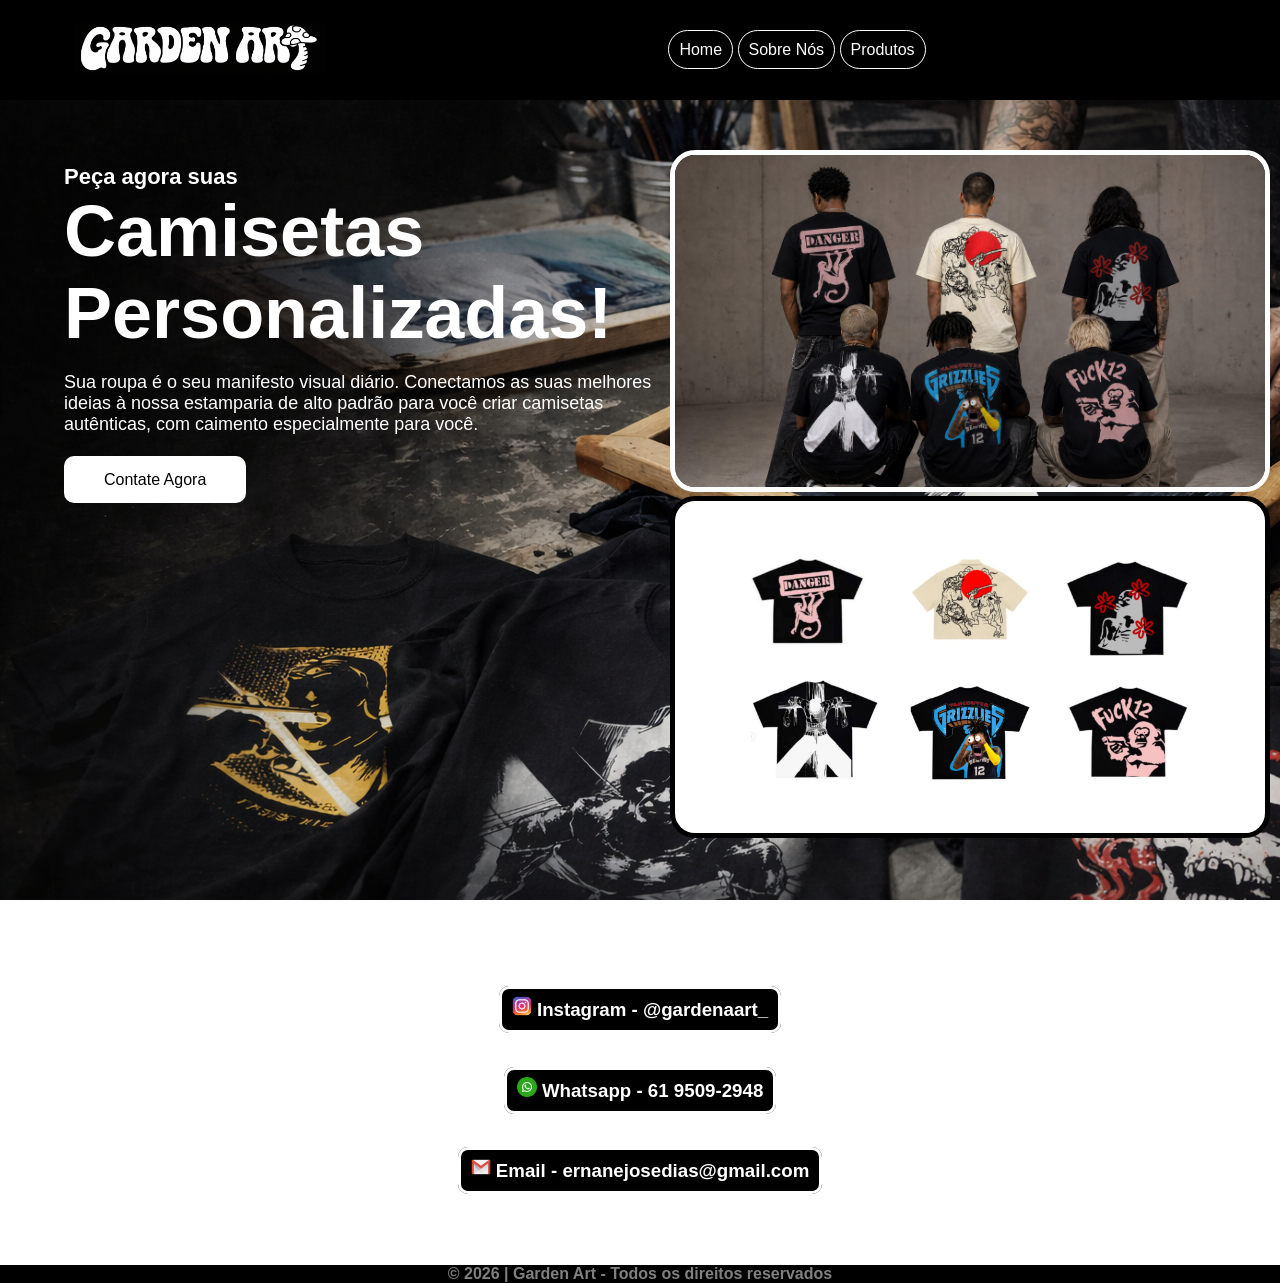
<file: index.html>
<!DOCTYPE html>
<html lang="pt-br">
<head>
    <meta charset="UTF-8">
    <meta name="viewport" content="width=device-width, initial-scale=1.0">
    <meta name="description" content="Garden Art: camisetas personalizadas com estampas exclusivas. Confira nosso catálogo, conheça nossos produtos e entre em contato.">
    <meta name="keywords" content="garden art, garden club, camisetas personalizadas, camisetas exclusivas, camisetas, camisas, personalizar, estampas personalizadas, Garden Art - Site Oficial Camisetas Personalizadas, gardenart camisetas">

    <title>Garden Art - Site Oficial Camisetas Personalizadas</title>

    <link rel="canonical" href="https://arthurcoder-dev.github.io/site-garden-art/">

    <link rel="icon" type="image/png" href="favicon.png">
    <link rel="stylesheet" href="styles/style.css">
    <link rel="stylesheet" href="styles/responsive.css">
</head>

<body>

    <nav class="navbar">

        <a href="./"><img src="assets/bgardenart.png" width="250px" class="logo"></a>

        <div class="links">
            <a href="./" class="btn">Home</a>
            <a href="about/" class="btn">Sobre Nós</a>
            <a href="services/" class="btn">Produtos</a>
        </div>

    </nav>

    <header class="header">

        <div class="headline">
            <span>Peça agora suas</span>
            <h2>Camisetas Personalizadas!</h2>
            <p>Sua roupa é o seu manifesto visual diário. Conectamos as suas melhores ideias à nossa estamparia de alto padrão para você criar camisetas autênticas, com caimento especialmente para você.</p>
            <br><a href="https://wa.me/556195092948?text=Ol%C3%A1!%20%F0%9F%91%8B%20Vi%20uma%20roupa%20no%20site%20e%20gostaria%20de%20saber%20mais%20informa%C3%A7%C3%B5es." target="_blank" class="btn-contato">Contate Agora</a>
        </div>

        <div class="img-headline">

            <img src="assets/conjunto_modelos.png">

            <img src="assets/conjunto_camisas.png" style="border-color: black;">

        </div>

        <div class="contacts">

            <h2>Contatos</h2><br>

            <h3><a href="https://www.instagram.com/gardenaart_/" target="_blank"><img src="assets/instagram.png" width="20px"> Instagram - @gardenaart_</a></h3><br>

            <h3><a href="https://wa.me/556195092948?text=Ol%C3%A1!%20%F0%9F%91%8B%20Vi%20uma%20roupa%20no%20site%20e%20gostaria%20de%20saber%20mais%20informa%C3%A7%C3%B5es." target="_blank"><img src="assets/whatsapp.png" width="20px"> Whatsapp - 
            61 9509-2948</a></h3><br>

            <h3><a href="mailto:ernanejosedias@gmail.com" target="_blank"><img src="assets/gmail.png" width="20px"> Email - ernanejosedias@gmail.com</a></h3>

        </div>

    </header>
    
    </div>

    <footer class="footer">

        <h4>© 2026 | Garden Art - Todos os direitos reservados</h4>

    </footer>

</body>

</html>
</file>
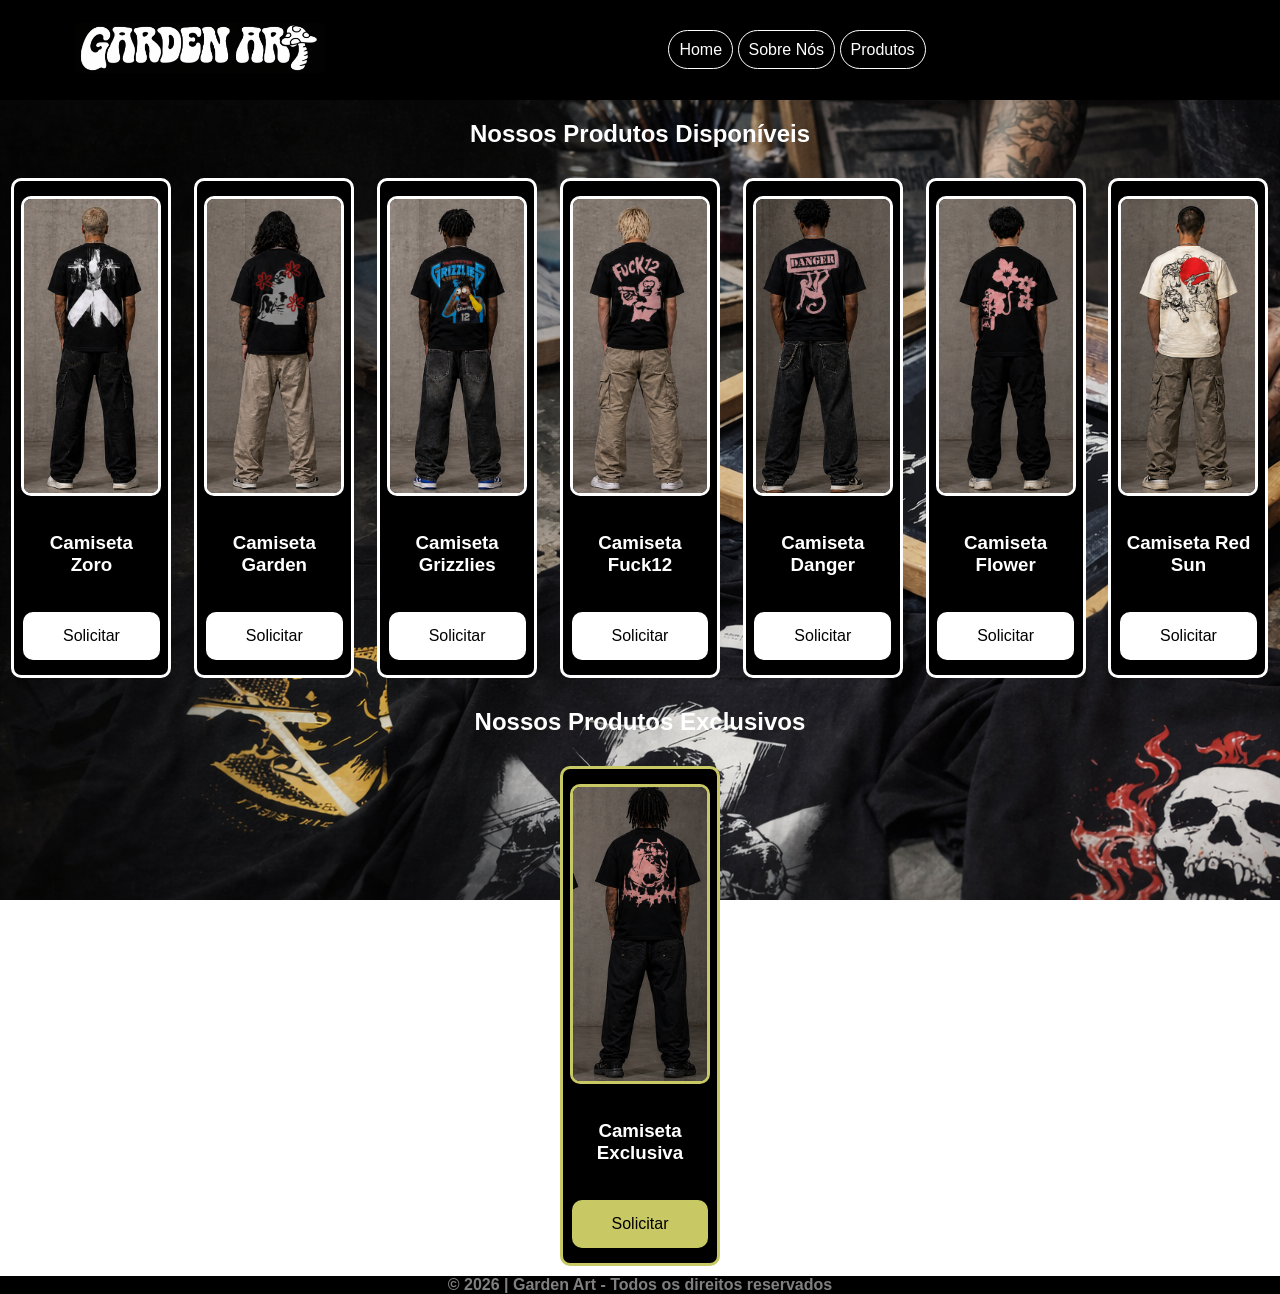
<file: services/index.html>
<!DOCTYPE html>
<html lang="pt-br">
<head>
    <meta charset="UTF-8">
    <meta name="viewport" content="width=device-width, initial-scale=1.0">
    <meta name="description" content="Garden Art: camisetas personalizadas com estampas exclusivas. Confira nosso catálogo, conheça nossos produtos e entre em contato.">
    <meta name="keywords" content="garden art, garden club, camisetas personalizadas, camisetas exclusivas, camisetas, camisas, personalizar, estampas personalizadas, Garden Art - Site Oficial Camisetas Personalizadas, gardenart camisetas">

    <title>Garden Art - Site Oficial Camisetas Personalizadas</title>

    <link rel="icon" type="image/png" href="../favicon.png">
    <link rel="stylesheet" href="../styles/style.css">
    <link rel="stylesheet" href="../styles/responsive.css">
</head>

<body>
    
    <nav class="navbar">

        <a href="../"><img src="../assets/bgardenart.png" width="250px" class="logo"></a>

        <div class="links">
            <a href="../" class="btn" >Home</a>
            <a href="../about/" class="btn">Sobre Nós</a>
            <a href="./" class="btn">Produtos</a>
        </div>
        
    </nav>

    <header class="header">

        <div class="services">

            <h2>Nossos Produtos Disponíveis</h2>

            <div class="product">

                <img src="../assets/zoro_modelo.png">

                <h3>Camiseta Zoro</h3>

                <a href="https://wa.me/556195092948?text=Ol%C3%A1!%20%F0%9F%91%8B%20Vi%20uma%20roupa%20no%20site%20e%20gostaria%20de%20saber%20mais%20informa%C3%A7%C3%B5es." target="_blank" class="btn-contato">Solicitar</a>

            </div>

            <div class="product">

                <img src="../assets/garden_modelo.png">

                <h3>Camiseta Garden</h3>

                <a href="https://wa.me/556195092948?text=Ol%C3%A1!%20%F0%9F%91%8B%20Vi%20uma%20roupa%20no%20site%20e%20gostaria%20de%20saber%20mais%20informa%C3%A7%C3%B5es." target="_blank" class="btn-contato">Solicitar</a>

            </div>

            <div class="product">

                <img src="../assets/memphis_modelo.png">

                <h3>Camiseta Grizzlies</h3>

                <a href="https://wa.me/556195092948?text=Ol%C3%A1!%20%F0%9F%91%8B%20Vi%20uma%20roupa%20no%20site%20e%20gostaria%20de%20saber%20mais%20informa%C3%A7%C3%B5es." target="_blank" class="btn-contato">Solicitar</a>

            </div>

            <div class="product">

                <img src="../assets/macaco1_modelo.png">

                <h3>Camiseta Fuck12</h3>

                <a href="https://wa.me/556195092948?text=Ol%C3%A1!%20%F0%9F%91%8B%20Vi%20uma%20roupa%20no%20site%20e%20gostaria%20de%20saber%20mais%20informa%C3%A7%C3%B5es." target="_blank" class="btn-contato">Solicitar</a>

            </div>

            <div class="product">

                <img src="../assets/macaco2_modelo.png">

                <h3>Camiseta Danger</h3>

                <a href="https://wa.me/556195092948?text=Ol%C3%A1!%20%F0%9F%91%8B%20Vi%20uma%20roupa%20no%20site%20e%20gostaria%20de%20saber%20mais%20informa%C3%A7%C3%B5es." target="_blank" class="btn-contato">Solicitar</a>

            </div>

            <div class="product">

                <img src="../assets/macaco3_modelo.png">

                <h3>Camiseta Flower</h3>

                <a href="https://wa.me/556195092948?text=Ol%C3%A1!%20%F0%9F%91%8B%20Vi%20uma%20roupa%20no%20site%20e%20gostaria%20de%20saber%20mais%20informa%C3%A7%C3%B5es." target="_blank" class="btn-contato">Solicitar</a>

            </div>

            <div class="product">

                <img src="../assets/sapo_modelo.png">

                <h3>Camiseta Red Sun</h3>

                <a href="https://wa.me/556195092948?text=Ol%C3%A1!%20%F0%9F%91%8B%20Vi%20uma%20roupa%20no%20site%20e%20gostaria%20de%20saber%20mais%20informa%C3%A7%C3%B5es." target="_blank" class="btn-contato">Solicitar</a>

            </div>

        </div>

        <div class="exclusives">

            <h2>Nossos Produtos Exclusivos</h2>

            <div class="product-exclusive">

                <img src="../assets/elChapo_modelo.png">

                <h3>Camiseta Exclusiva</h3>

                <a href="https://wa.me/556195092948?text=Ol%C3%A1!%20%F0%9F%91%8B%20Vi%20uma%20roupa%20exclusiva%20no%20site%20e%20gostaria%20de%20saber%20mais%20informa%C3%A7%C3%B5es%20camisetas%20exclusivas." target="_blank" class="btn-contato-exclusive">Solicitar</a>

            </div>

        </div>

    </header>

    <footer class="footer">

        <h4>© 2026 | Garden Art - Todos os direitos reservados</h4>

    </footer>

</body>

</html>
</file>
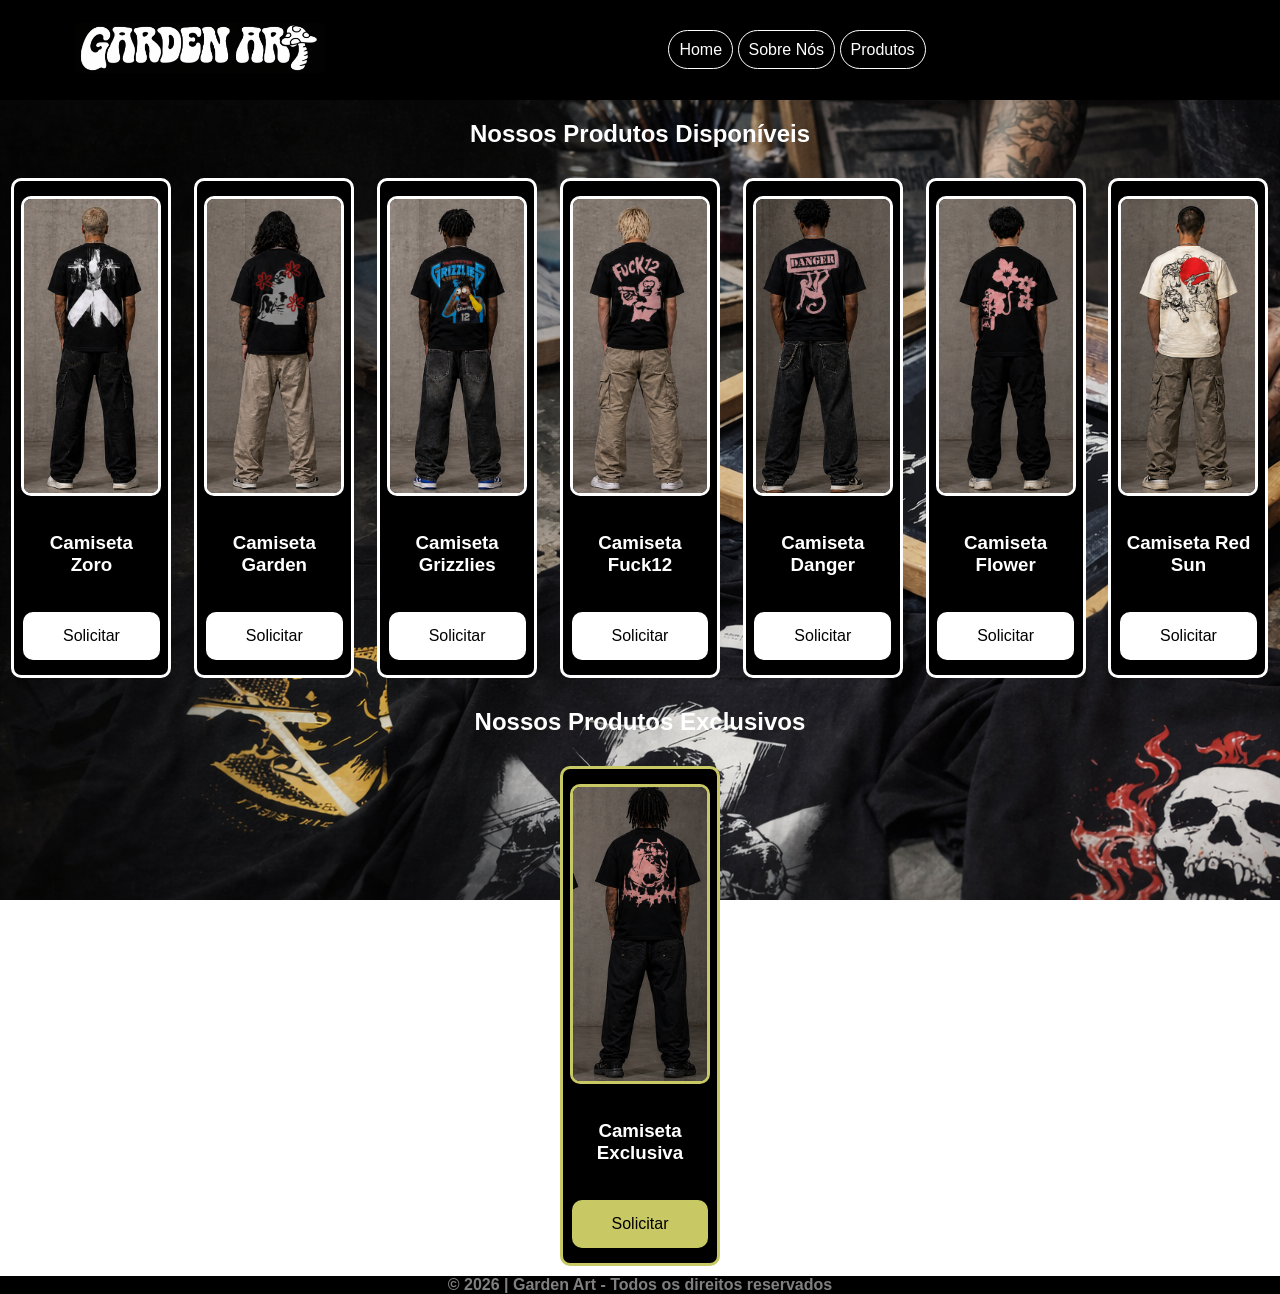
<file: pages/services.html>
<!DOCTYPE html>
<html lang="pt-br">
<head>
    <meta charset="UTF-8">
    <meta name="viewport" content="width=device-width, initial-scale=1.0">

    <title>Garden Art - Site Oficial Camisetas Personalizadas</title>

    <link rel="image/png" href="../favicon.png">
    <link rel="stylesheet" href="../styles/style.css">
    <link rel="stylesheet" href="../styles/responsive.css">
</head>

<body>
    
    <nav class="navbar">

        <a href="../index.html"><img src="../assets/bgardenart.png" width="250px" class="logo"></a>

        <div class="links">
            <a href="../index.html" class="btn" >Home</a>
            <a href="about.html" class="btn">Sobre Nós</a>
            <a href="services.html" class="btn">Produtos</a>
        </div>
        
    </nav>

    <header class="header">

        <div class="services">

            <h2>Nossos Produtos Disponíveis</h2>

            <div class="product">

                <img src="../assets/zoro_modelo.png">

                <h3>Camiseta Zoro</h3>

                <a href="https://wa.me/556195092948?text=Ol%C3%A1!%20%F0%9F%91%8B%20Vi%20uma%20roupa%20no%20site%20e%20gostaria%20de%20saber%20mais%20informa%C3%A7%C3%B5es." target="_blank" class="btn-contato">Solicitar</a>

            </div>

            <div class="product">

                <img src="../assets/garden_modelo.png">

                <h3>Camiseta Garden</h3>

                <a href="https://wa.me/556195092948?text=Ol%C3%A1!%20%F0%9F%91%8B%20Vi%20uma%20roupa%20no%20site%20e%20gostaria%20de%20saber%20mais%20informa%C3%A7%C3%B5es." target="_blank" class="btn-contato">Solicitar</a>

            </div>

            <div class="product">

                <img src="../assets/memphis_modelo.png">

                <h3>Camiseta Grizzlies</h3>

                <a href="https://wa.me/556195092948?text=Ol%C3%A1!%20%F0%9F%91%8B%20Vi%20uma%20roupa%20no%20site%20e%20gostaria%20de%20saber%20mais%20informa%C3%A7%C3%B5es." target="_blank" class="btn-contato">Solicitar</a>

            </div>

            <div class="product">

                <img src="../assets/macaco1_modelo.png">

                <h3>Camiseta Fuck12</h3>

                <a href="https://wa.me/556195092948?text=Ol%C3%A1!%20%F0%9F%91%8B%20Vi%20uma%20roupa%20no%20site%20e%20gostaria%20de%20saber%20mais%20informa%C3%A7%C3%B5es." target="_blank" class="btn-contato">Solicitar</a>

            </div>

            <div class="product">

                <img src="../assets/macaco2_modelo.png">

                <h3>Camiseta Danger</h3>

                <a href="https://wa.me/556195092948?text=Ol%C3%A1!%20%F0%9F%91%8B%20Vi%20uma%20roupa%20no%20site%20e%20gostaria%20de%20saber%20mais%20informa%C3%A7%C3%B5es." target="_blank" class="btn-contato">Solicitar</a>

            </div>

            <div class="product">

                <img src="../assets/macaco3_modelo.png">

                <h3>Camiseta Flower</h3>

                <a href="https://wa.me/556195092948?text=Ol%C3%A1!%20%F0%9F%91%8B%20Vi%20uma%20roupa%20no%20site%20e%20gostaria%20de%20saber%20mais%20informa%C3%A7%C3%B5es." target="_blank" class="btn-contato">Solicitar</a>

            </div>

            <div class="product">

                <img src="../assets/sapo_modelo.png">

                <h3>Camiseta Red Sun</h3>

                <a href="https://wa.me/556195092948?text=Ol%C3%A1!%20%F0%9F%91%8B%20Vi%20uma%20roupa%20no%20site%20e%20gostaria%20de%20saber%20mais%20informa%C3%A7%C3%B5es." target="_blank" class="btn-contato">Solicitar</a>

            </div>

        </div>

        <div class="exclusives">

            <h2>Nossos Produtos Exclusivos</h2>

            <div class="product-exclusive">

                <img src="../assets/elChapo_modelo.png">

                <h3>Camiseta Exclusiva</h3>

                <a href="https://wa.me/556195092948?text=Ol%C3%A1!%20%F0%9F%91%8B%20Vi%20uma%20roupa%20exclusiva%20no%20site%20e%20gostaria%20de%20saber%20mais%20informa%C3%A7%C3%B5es%20camisetas%20exclusivas." target="_blank" class="btn-contato-exclusive">Solicitar</a>

            </div>

        </div>

    </header>

    <footer class="footer">

        <h4>© 2026 | Garden Art - Todos os direitos reservados</h4>

    </footer>

</body>

</html>
</file>
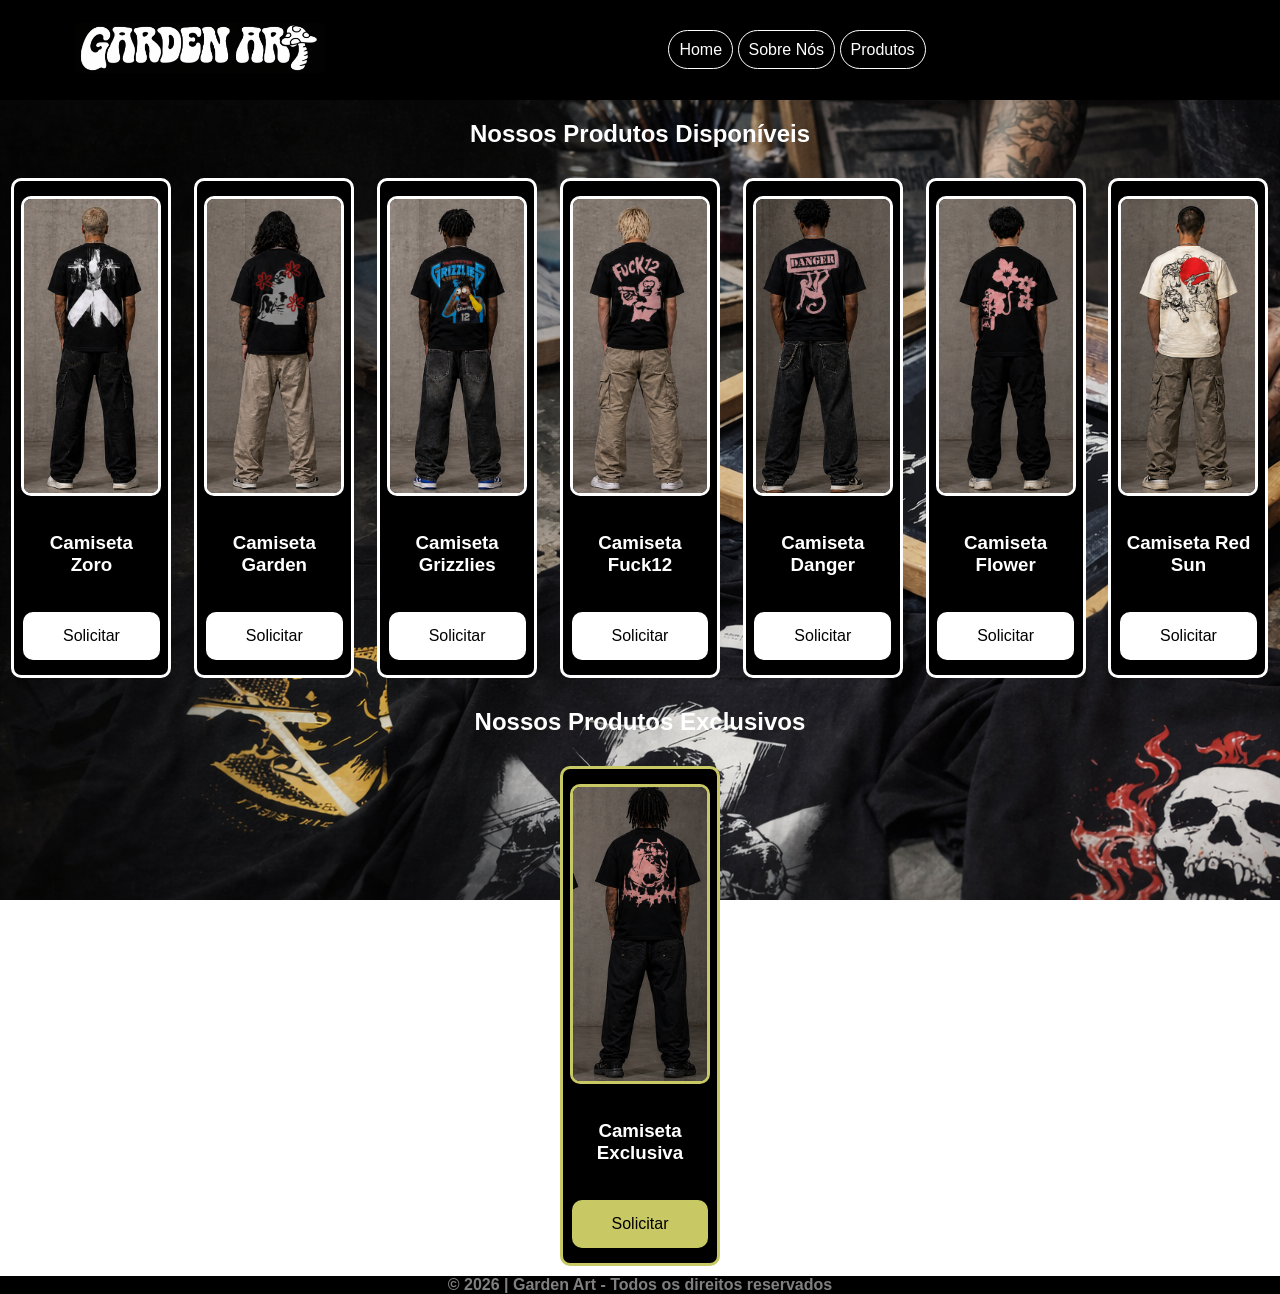
<file: services/services.html>
<!DOCTYPE html>
<html lang="pt-br">
<head>
    <meta charset="UTF-8">
    <meta name="viewport" content="width=device-width, initial-scale=1.0">

    <title>Garden Art - Site Oficial Camisetas Personalizadas</title>

    <link rel="image/png" href="../favicon.png">
    <link rel="stylesheet" href="../styles/style.css">
    <link rel="stylesheet" href="../styles/responsive.css">
</head>

<body>
    
    <nav class="navbar">

        <a href="../index.html"><img src="../assets/bgardenart.png" width="250px" class="logo"></a>

        <div class="links">
            <a href="../index.html" class="btn" >Home</a>
            <a href="../about/about.html" class="btn">Sobre Nós</a>
            <a href="services.html" class="btn">Produtos</a>
        </div>
        
    </nav>

    <header class="header">

        <div class="services">

            <h2>Nossos Produtos Disponíveis</h2>

            <div class="product">

                <img src="../assets/zoro_modelo.png">

                <h3>Camiseta Zoro</h3>

                <a href="https://wa.me/556195092948?text=Ol%C3%A1!%20%F0%9F%91%8B%20Vi%20uma%20roupa%20no%20site%20e%20gostaria%20de%20saber%20mais%20informa%C3%A7%C3%B5es." target="_blank" class="btn-contato">Solicitar</a>

            </div>

            <div class="product">

                <img src="../assets/garden_modelo.png">

                <h3>Camiseta Garden</h3>

                <a href="https://wa.me/556195092948?text=Ol%C3%A1!%20%F0%9F%91%8B%20Vi%20uma%20roupa%20no%20site%20e%20gostaria%20de%20saber%20mais%20informa%C3%A7%C3%B5es." target="_blank" class="btn-contato">Solicitar</a>

            </div>

            <div class="product">

                <img src="../assets/memphis_modelo.png">

                <h3>Camiseta Grizzlies</h3>

                <a href="https://wa.me/556195092948?text=Ol%C3%A1!%20%F0%9F%91%8B%20Vi%20uma%20roupa%20no%20site%20e%20gostaria%20de%20saber%20mais%20informa%C3%A7%C3%B5es." target="_blank" class="btn-contato">Solicitar</a>

            </div>

            <div class="product">

                <img src="../assets/macaco1_modelo.png">

                <h3>Camiseta Fuck12</h3>

                <a href="https://wa.me/556195092948?text=Ol%C3%A1!%20%F0%9F%91%8B%20Vi%20uma%20roupa%20no%20site%20e%20gostaria%20de%20saber%20mais%20informa%C3%A7%C3%B5es." target="_blank" class="btn-contato">Solicitar</a>

            </div>

            <div class="product">

                <img src="../assets/macaco2_modelo.png">

                <h3>Camiseta Danger</h3>

                <a href="https://wa.me/556195092948?text=Ol%C3%A1!%20%F0%9F%91%8B%20Vi%20uma%20roupa%20no%20site%20e%20gostaria%20de%20saber%20mais%20informa%C3%A7%C3%B5es." target="_blank" class="btn-contato">Solicitar</a>

            </div>

            <div class="product">

                <img src="../assets/macaco3_modelo.png">

                <h3>Camiseta Flower</h3>

                <a href="https://wa.me/556195092948?text=Ol%C3%A1!%20%F0%9F%91%8B%20Vi%20uma%20roupa%20no%20site%20e%20gostaria%20de%20saber%20mais%20informa%C3%A7%C3%B5es." target="_blank" class="btn-contato">Solicitar</a>

            </div>

            <div class="product">

                <img src="../assets/sapo_modelo.png">

                <h3>Camiseta Red Sun</h3>

                <a href="https://wa.me/556195092948?text=Ol%C3%A1!%20%F0%9F%91%8B%20Vi%20uma%20roupa%20no%20site%20e%20gostaria%20de%20saber%20mais%20informa%C3%A7%C3%B5es." target="_blank" class="btn-contato">Solicitar</a>

            </div>

        </div>

        <div class="exclusives">

            <h2>Nossos Produtos Exclusivos</h2>

            <div class="product-exclusive">

                <img src="../assets/elChapo_modelo.png">

                <h3>Camiseta Exclusiva</h3>

                <a href="https://wa.me/556195092948?text=Ol%C3%A1!%20%F0%9F%91%8B%20Vi%20uma%20roupa%20exclusiva%20no%20site%20e%20gostaria%20de%20saber%20mais%20informa%C3%A7%C3%B5es%20camisetas%20exclusivas." target="_blank" class="btn-contato-exclusive">Solicitar</a>

            </div>

        </div>

    </header>

    <footer class="footer">

        <h4>© 2026 | Garden Art - Todos os direitos reservados</h4>

    </footer>

</body>

</html>
</file>
<file: styles/style.css>
* {
    box-sizing: border-box;
}

html, body {
    height: 100%;
    padding: 0;
    margin: 0;
}

body {
    display: flex;
    flex-direction: column;
    color:white;
    min-height: 100vh;
    font-family: 'Segoe UI', Tahoma, Geneva, Verdana, sans-serif;
    background-image: url(../assets/background_img.png);
    background-attachment: fixed;
}

.navbar {
    position: fixed;
    display: flex;
    flex-flow: row wrap;
    width: 100%;
    height: 100px;
    background-color: black;
    justify-content: center;
    align-items: center;
}

.logo {
    text-align: center;
    margin-left: 30%;
    flex: 50%;
}

.links {
    text-align: center;
    margin-left: 5%;
    flex: 50%;
}

.links a.btn {
    color:white;
    text-decoration: none;
    background-color: black;
    padding: 10px;
    border: 1px solid white;
    border-radius: 25px;
}

.links a:hover {
    color: gray;
    border-color: gray;
}

.header {
    margin-top: 100px;
    display: flex;
    flex-flow: row wrap;
    min-height: auto;
    width: 100%;
}

.headline {
    flex: 45%;
    margin-left: 5%;
    margin-top: 5%;
}

.headline h2 {
    font-weight: 900;
    font-size: 72px;
    margin: 0;
}

.headline span {
    font-weight: 900;
    font-size: 22px;
    margin: 0;
    letter-spacing: 20%;
}

.headline p {
    font-size: 18px;
}

.img-headline {
    flex: 45%;
    flex-flow: row wrap;
    margin: 50px 10px;
}

.img-headline img {
    border: 5px solid white;
    border-radius: 25px;
    width: 600px;
}

.btn-contato {
    background-color: white;
    color: black;
    text-decoration: none;
    padding: 15px 40px;
    border-radius: 10px;
    text-align: center;
}

.btn-contato:hover {
    background-color: gray;
}

#btn-contato {
    margin-left: 5%;
    margin-right:5%;
    background-color: white;
    color: black;
    text-decoration: none;
    padding: 10px;
    border-radius: 25px;
}

#btn-contato:hover {
    background-color: gray;
}

.contacts {
    display: inline;
    flex: 100%;
    text-align: center;
    margin-bottom: 5%;
}

.contacts a {
    padding: 10px;
    color: white;
    background-color: black;
    border: 3px solid white;
    border-radius: 10px;
    text-decoration: none;
}

.contacts a:hover {
    color: gray;
    border-color: gray;
}

.footer {
    position: relative;
    clear: both;
    width: 100%;

    color: gray;
    background-color: black;
    text-align: center;
    margin-top: auto;
}

.footer h4 {
    margin: 0;
    padding: 0;
}

.about {
    justify-content: center;
    align-items: center;
    text-align: left;
    margin: 5%;
    border: 3px solid white;
    background-color: rgba(0, 0, 0, 0.95);
    border-radius: 25px;
    padding: 15px;
}

.about span {
    margin: 15px;
    font-size: 40px;
    font-weight: 500;
}

.about p {
    font-size: 18px;
    font-weight: 500;
}

.services {
    display: flex;
    flex-flow: row wrap;
    flex: 100%;
    text-align: center;
    justify-content: space-around;
    align-items: flex-start;
}

.services h2 {
    flex: 100%;
}

.exclusives {
    display: flex;
    flex-flow: row wrap;
    flex: 100%;
    text-align: center;
    justify-content: space-around;
    align-items: flex-start;
}

.exclusives h2 {
    flex: 100%;
}

.product {
    margin: 10px;
    padding: 15px;
    color: white;
    background-color: black;
    border: 3px solid white;
    border-radius: 10px;
    width: 160px;
    height: 500px;
    display: flex;
    flex-direction: column;
    align-items: center;
    justify-content: space-between;
}

.product img {
    border: 3px solid white;
    border-radius: 10px;
    width: 140px;
    height: 300px;
    object-fit: cover;
}

.product-exclusive {
    margin: 10px;
    padding: 15px;
    color: white;
    background-color: black;
    border: 3px solid rgb(200,200,100);
    border-radius: 10px;
    width: 160px;
    height: 500px;
    display: flex;
    flex-direction: column;
    align-items: center;
    justify-content: space-between;
}

.product-exclusive img {
    border: 3px solid rgb(200,200,100);
    border-radius: 10px;
    width: 140px;
    height: 300px;
    object-fit: cover;
}

.btn-contato-exclusive {
    background-color: rgb(200,200,100);
    color: black;
    text-decoration: none;
    padding: 15px 40px;
    border-radius: 10px;
    text-align: center;
}

.btn-contato-exclusive:hover {
    background-color: rgb(100,100,0)
}
</file>
<file: styles/responsive.css>
@media screen and (max-width: 1240px) {

    .img-headline img {
        width: 500px;
    }

}

@media screen and (max-width: 1150px) {

    .img-headline {
        text-align: center;
    }

    .img-headline img {
        width: 450px;
        margin: 20px;
    }

}

@media screen and (max-width: 1005px) {

    .headline {
        text-align: center;
        margin:10px;
    }

    .img-headline img {
        margin: 5px;
        width: 700px;
    }

    .footer {
        width: 100%;
        font-size: 12px
    }
    
}

@media screen and (max-width: 720px) {
    
    .img-headline img {
        width: 500px;
    }

}

@media screen and (max-width: 645px) {

    .navbar {
        display: block;
        height: 150px;
    }

    .logo {
        display: block;
        text-align: center;
        margin-top: 20px;
    }

    .links {
        margin-top: 20px;
        font-size: 20px;
    }

    .header {
        margin-top: 150px;
    }

    .headline h2 {
        font-size: 55px;
    }

    .headline span {
        font-size: 22px;
    }

    .headline p {
        font-size: 18px;
    }

    .img-headline img {
        width: 300px;
    }

}

@media screen and (max-width: 450px) {

    .logo {
        width: 200px;
    }

    .links a {
        font-size: 16px;
    }

    .headline h2 {
        font-size: 35px;
    }

    .headline span {
        font-size: 20px;
    }

    .headline p {
        font-size: 16px;
    }

}

@media screen and (max-width: 375px) {

    .navbar {
        height: 120px;
    }

    .logo {
        width: 150px;
    }

    .product {
        width: 130px;
        height: 400px;
    }

    .product img {
        width: 100px;
    }

    .product-exclusive {
        width: 130px;
        height: 400px;
    }

    .product-exclusive img {
        width: 100px;
    }

    .btn-contato {
        font-size: 16px;
        padding: 10px 30px;
    }

    .btn-contato-exclusive {
        font-size: 16px;
        padding: 10px 30px;
    }

}

@media screen and (max-width: 330px) {

    .links a {
        font-size: 12px;
    }

    .contacts a {
        font-size: 15px;
    }

}

@media screen and (max-width: 162px) {

    .navbar {
        height: 35px;
        justify-content: center;
        display: block;
    }

    .logo {
        display: none;
        flex: 0;
    }

    .links {
        margin: 0;
    }

    .links a.btn {
        margin: 0;
        padding:5px;
        font-size:9px;
    }

    .header {
        margin-top:40px;
    }

    .headline h2 {
        font-size: 20px;
    }

    .headline span {
        font-size: 15px;
    }

    .btn-contato {
        font-size: 15px;
        padding: 15px;
    }

    .img-headline img {
        margin: 0;
        width: 150px;
    }

    .contacts {
        margin:0;
    }

    .contacts a {
        font-size:7px;
        padding: 10px;
        margin: 0;
    }

    .contacts img {
        width: 10px;
    }

    .about span {
        font-size: 18px;
    }

    .about p {
        font-size: 12px;
    }

    .services h2 {
        font-size:18px;
    }

    .product h3 {
        font-size: 10px;
    }

    .product {
        width: 100px;
        height: 200px;
        margin-bottom: 20px;
    }

    .product img {
        width: 70px;
        height: 100px;
    }

    .product .btn-contato {
        font-size: 10px;
        padding: 9px 31px;
    }

    .exclusives h2 {
        font-size:18px;
    }

    .product-exclusive h3 {
        font-size: 10px;
    }

    .product-exclusive {
        width: 100px;
        height: 200px;
        margin-bottom: 20px;
    }

    .product-exclusive img {
        width: 70px;
        height: 100px;
    }

    .product-exclusive .btn-contato-exclusive {
        font-size: 10px;
        padding: 9px 31px;
    }

}
</file>
